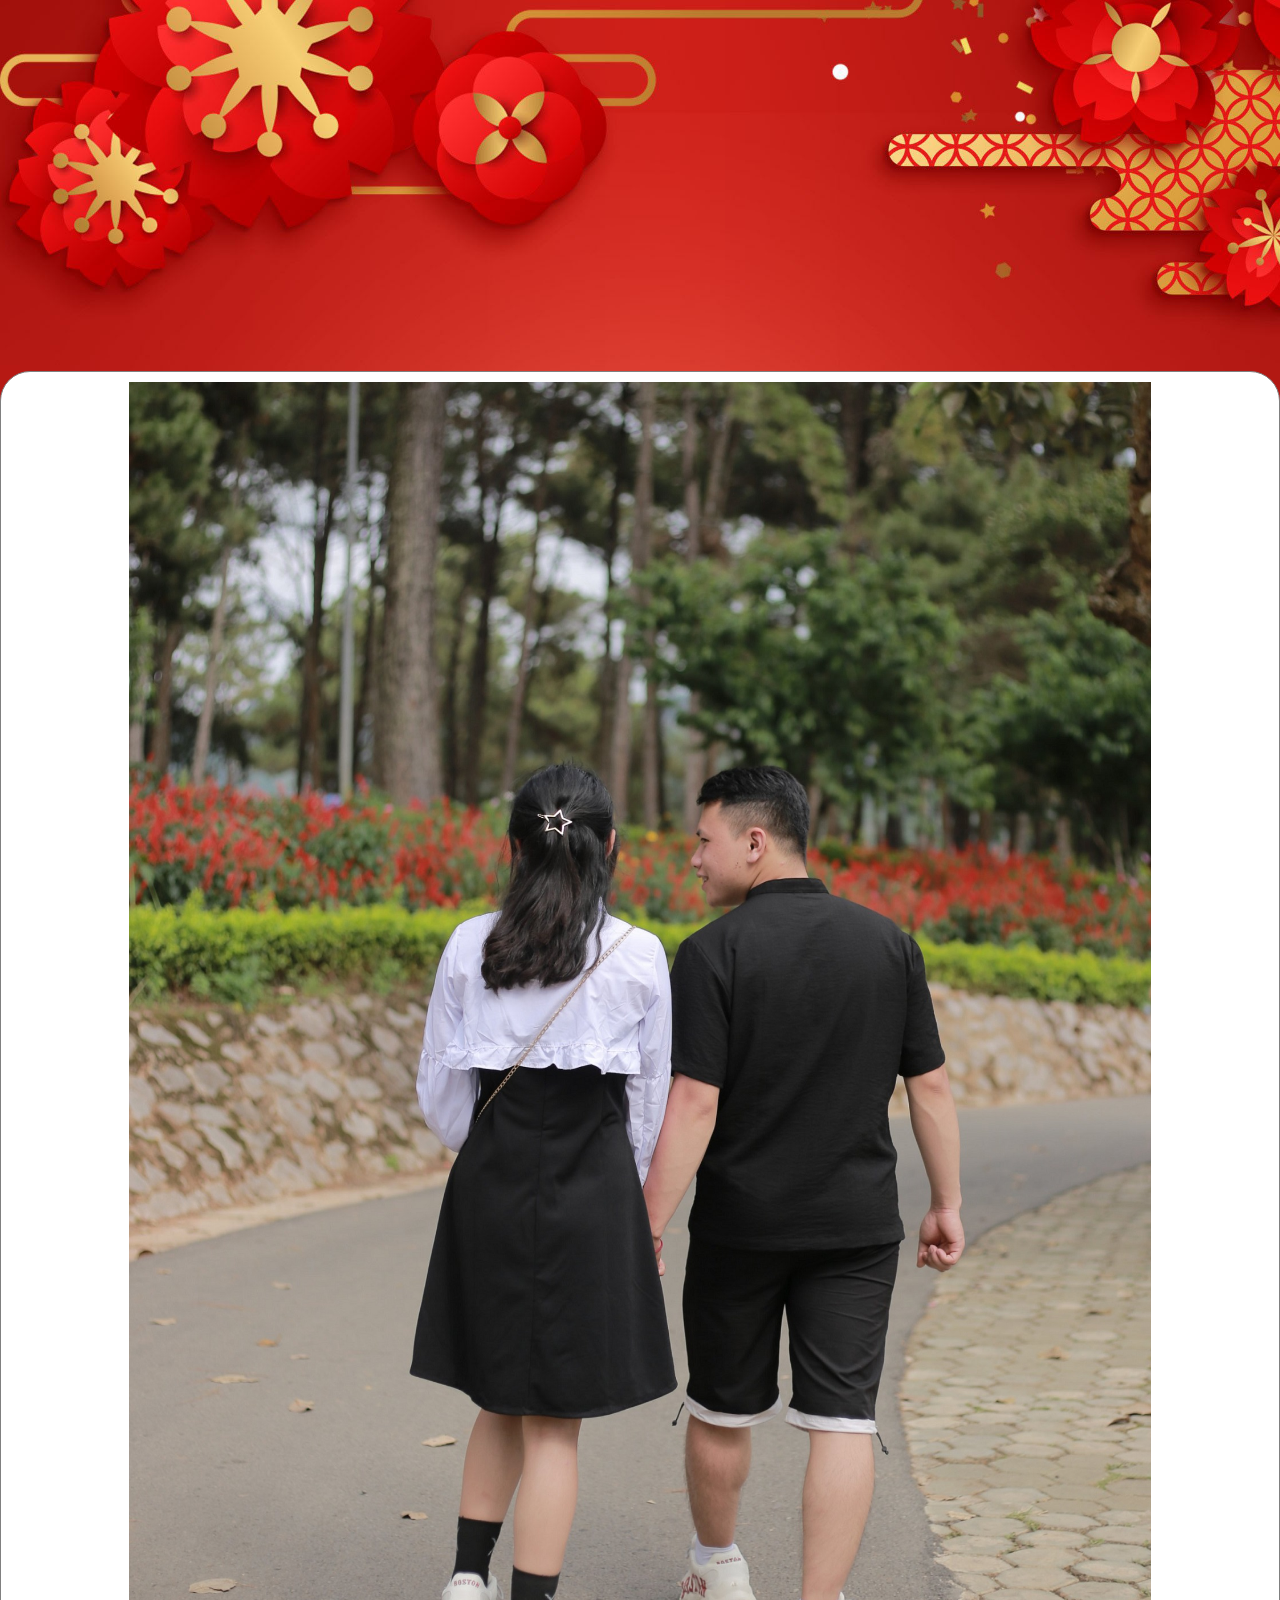
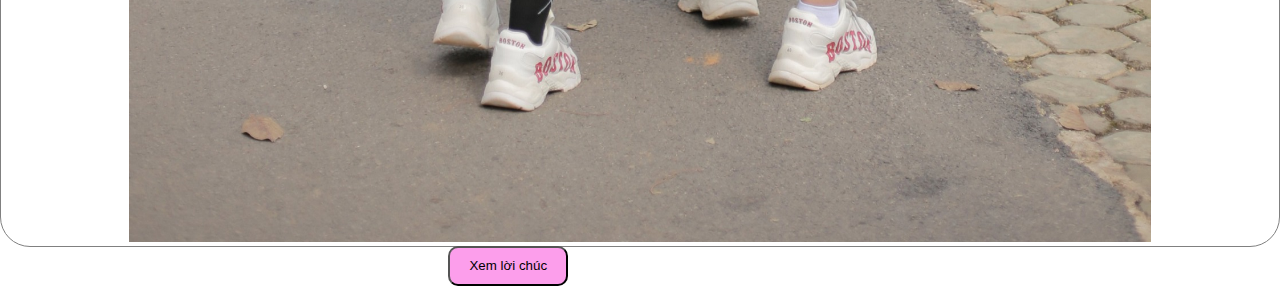
<file: index.html>
<!doctype html>
<html lang="en">
  <head>
    <!-- Required meta tags -->
    <meta charset="utf-8">
    <meta name="viewport" content="width=device-width, initial-scale=1">

    <!-- Bootstrap CSS -->
    <link href="https://cdn.jsdelivr.net/npm/bootstrap@5.1.3/dist/css/bootstrap.min.css" rel="stylesheet" integrity="sha384-1BmE4kWBq78iYhFldvKuhfTAU6auU8tT94WrHftjDbrCEXSU1oBoqyl2QvZ6jIW3" crossorigin="anonymous">
    <link rel="stylesheet" href="css/index.css">
    <style>
        body {
          background-image: url('images/tet.jpg');
          background-repeat: no-repeat;
          background-attachment: fixed;  
          background-size: cover;
        }
        </style>
        
    <title>Gửi Em</title>
  </head>
  <body>
    <div class="container">
        <div class="row">
            <div class="col-sm-12">
                <div class="wrapper">
                    <img id="img" src="images/0.jpg" alt="">
                    <a href="a.html"><button class="bt">Xem lời chúc</button></a>
                </div>
            </div>
        </div>
    </div>
    
    
    
    <script src="https://cdn.jsdelivr.net/npm/@popperjs/core@2.10.2/dist/umd/popper.min.js" integrity="sha384-7+zCNj/IqJ95wo16oMtfsKbZ9ccEh31eOz1HGyDuCQ6wgnyJNSYdrPa03rtR1zdB" crossorigin="anonymous"></script>
    <script src="https://cdn.jsdelivr.net/npm/bootstrap@5.1.3/dist/js/bootstrap.min.js" integrity="sha384-QJHtvGhmr9XOIpI6YVutG+2QOK9T+ZnN4kzFN1RtK3zEFEIsxhlmWl5/YESvpZ13" crossorigin="anonymous"></script>
    <script src="js/album.js"></script>
  </body>
  <embed with="0" height="0" src="audio/audio.mp3" autostart="true" loop="true">
</html>
</file>
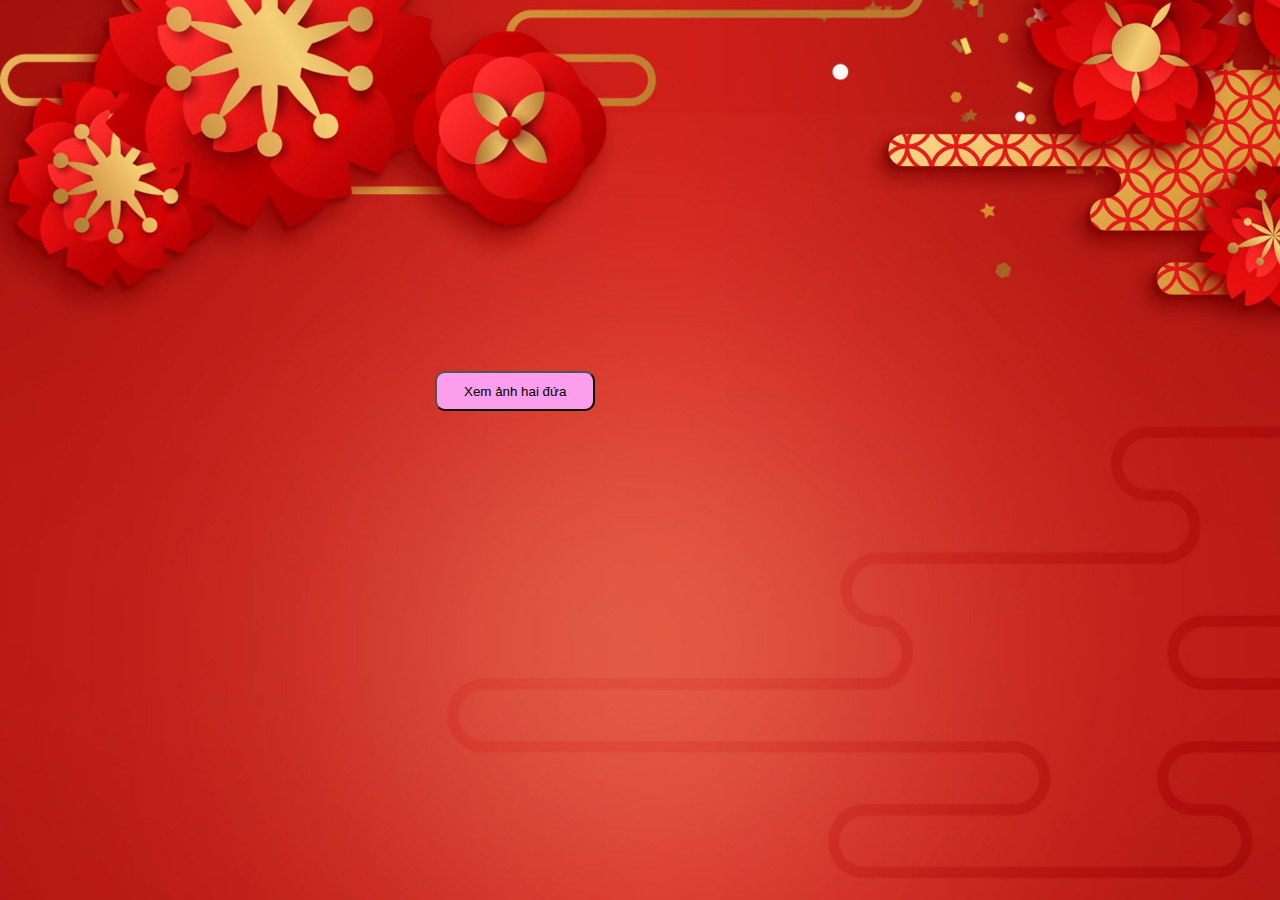
<file: a.html>
<!doctype html>
<html lang="en">
  <head>
    <!-- Required meta tags -->
    <meta charset="utf-8">
    <meta name="viewport" content="width=device-width, initial-scale=1">

    <!-- Bootstrap CSS -->
    <link href="https://cdn.jsdelivr.net/npm/bootstrap@5.1.3/dist/css/bootstrap.min.css" rel="stylesheet" integrity="sha384-1BmE4kWBq78iYhFldvKuhfTAU6auU8tT94WrHftjDbrCEXSU1oBoqyl2QvZ6jIW3" crossorigin="anonymous">
    <link rel="stylesheet" href="css/index.css">
    <style>
        body {
          background-image: url('images/tet.jpg');
          background-repeat: no-repeat;
          background-attachment: fixed;  
          background-size: cover;
        }
        </style>

    <title>Gửi Em</title>
  </head>
  <body>
    <div class="container">
      <a href="index.html"><button class="next">Xem ảnh hai đứa</button></a>
        <div class="row">
            <div class="col-sm-12">
                <div id="text"  style="max-height: 300px; 	overflow: auto;">
                    <p id="txt"></p>
                </div>
                
            </div>
        </div>
        
    </div>

    
    
    <script src="https://cdn.jsdelivr.net/npm/@popperjs/core@2.10.2/dist/umd/popper.min.js" integrity="sha384-7+zCNj/IqJ95wo16oMtfsKbZ9ccEh31eOz1HGyDuCQ6wgnyJNSYdrPa03rtR1zdB" crossorigin="anonymous"></script>
    <script src="https://cdn.jsdelivr.net/npm/bootstrap@5.1.3/dist/js/bootstrap.min.js" integrity="sha384-QJHtvGhmr9XOIpI6YVutG+2QOK9T+ZnN4kzFN1RtK3zEFEIsxhlmWl5/YESvpZ13" crossorigin="anonymous"></script>
    <script src="js/a.js"></script>
  </body>
  <embed with="0" height="0" src="audio/audio.mp3" autostart="true" loop="true">
</html>
</file>
<file: css/index.css>
*{margin: 0;    padding: 0; box-sizing: border-box;}
.thanh{ width: 180px; height: 180px;border: 5px double black; border-radius: 50%;  text-align: center;  position: fixed;    bottom: 50%; left: 10px;}
.thanh img{ width: 100%; height: 100%; overflow: hidden; border-radius: 50%;}
.thanh button{margin: 8px; width: 160px; height: 30px; border-radius: 15px;}
.thanh button:hover{box-shadow: 0 0 25px gold inset;}

header{height: 70px;    border: 1px solid gold; background: #000;   text-align: center;   margin-bottom: 40px;}
header button{  margin: 15px; width: 200px; height: 40px; border-radius: 15px;}
header button.a:hover{ background: greenyellow;}
header button.bh:hover{ background: gold;}
header button.dk:hover{ background: red;}

.wrapper{background: #FFF;  width: 100%; margin: auto;   border: 1px solid gray;   border-radius: 30px; text-align: center; position: relative; }
.wrapper:hover{box-shadow: 0 0 15px gold;}
.wrapper img{   width: 80%; height: 92%; margin-top: 10px;}

.wrapper button.bt{   width: 120px; height: 40px; position: absolute;    top: 100%; left: 35%; border-radius: 10px; background: rgb(252, 158, 235);}
.wrapper button.bt:hover{ background: rgb(65, 183, 238); transition: 1s;}
button.next{   width: 160px; height: 40px; margin-left: 34%; border-radius: 10px; background: rgb(252, 158, 235);}
button.next:hover{ background: rgb(65, 183, 238); transition: 1s;}
.wrapper p#index{font-size: 26px; color: white; position: absolute; bottom: 0px;    left: 45%; color: #000;}

.container{
    margin-top: 29%;
}
#txt p{
    font-size: 16px;
    font-weight: bold;
    font-family: Tahoma;
    color: rgb(255, 247, 139);
}

footer{text-align: center; background: #000; height: 50px; margin-top: 40px; border: 1px solid gold; padding-top: 10px;}
footer h2{color: white;}
</file>
